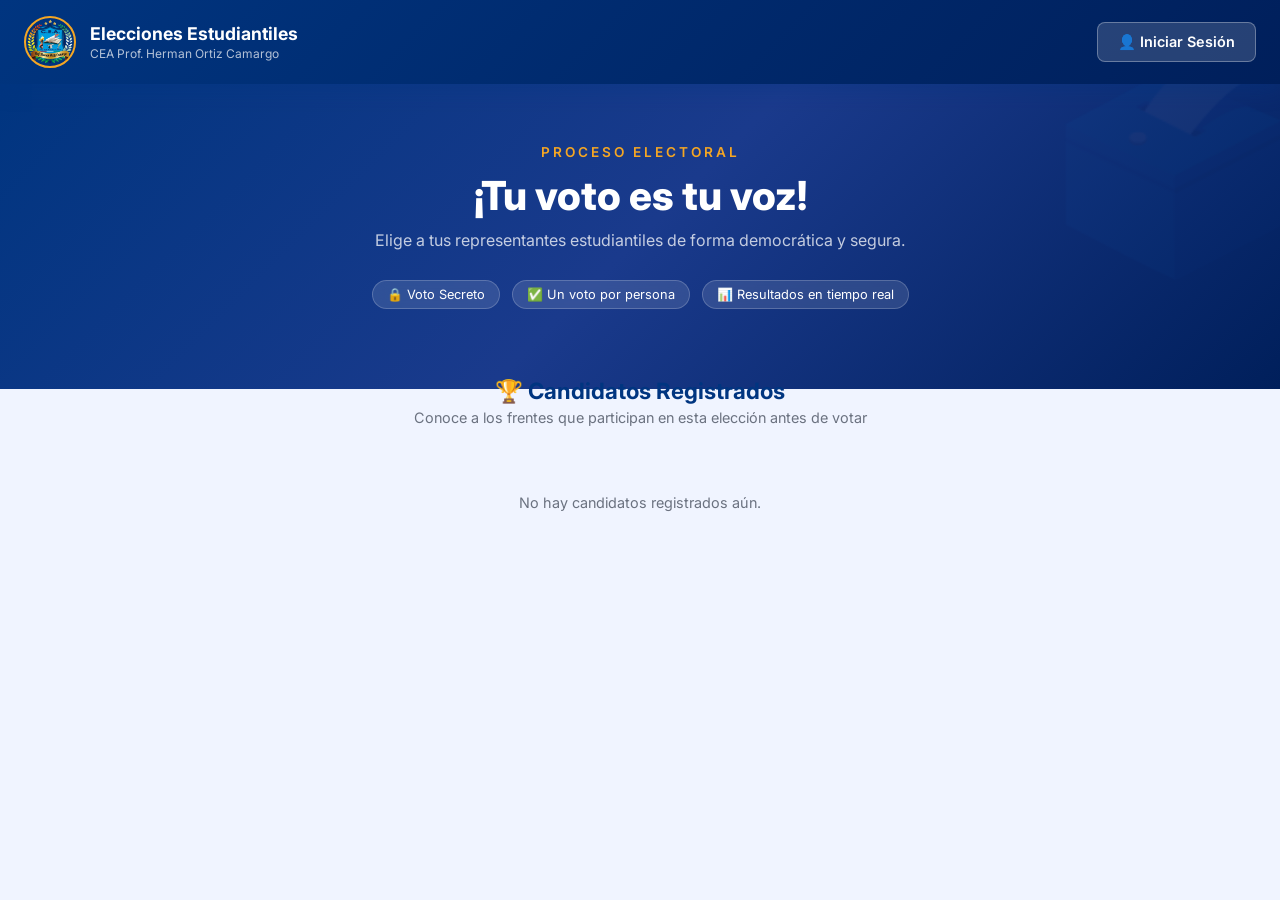
<file: index.html>
<!DOCTYPE html>
<!-- CEA Electoral System v4.3.5 - Deployed OK -->
<html lang="es">
<head>
  <meta charset="UTF-8">
  <meta name="viewport" content="width=device-width, initial-scale=1.0">
  <title>Elecciones Estudiantiles CEA - Pailón</title>
  
  <!-- Open Graph Meta Tags -->
  <meta property="og:title" content="Elecciones Estudiantiles CEA">
  <meta property="og:description" content="Plataforma oficial de elecciones estudiantiles del CEA Prof. Herman Ortiz Camargo.">
  <meta property="og:image" content="https://eleccione-cea.onrender.com/imagenes/compartir.png">
  <meta property="og:image:width" content="1200">
  <meta property="og:image:height" content="630">
  <meta property="og:url" content="https://eleccione-cea.onrender.com/">
  <meta property="og:type" content="website">

  <link rel="manifest" href="/instalar/manifest.json">
  <link href="https://fonts.googleapis.com/css2?family=Inter:wght@300;400;500;600;700;800&display=swap" rel="stylesheet">

  <style>
    :root {
      --azul: #003580;
      --azul-claro: #0056b3;
      --dorado: #f5a623;
      --dorado-claro: #fbbf24;
      --bg: #f0f4ff;
      --card: #ffffff;
      --text: #1a1a2e;
      --muted: #6b7280;
    }

    * { margin: 0; padding: 0; box-sizing: border-box; }
    body { font-family: 'Inter', sans-serif; background: var(--bg); color: var(--text); min-height: 100vh; }

    /* HEADER */
    header {
      background: linear-gradient(135deg, var(--azul) 0%, #001f5b 100%);
      padding: 16px 24px;
      display: flex; align-items: center; justify-content: space-between;
      box-shadow: 0 4px 20px rgba(0,53,128,0.4);
      position: sticky; top:0; z-index: 100;
    }
    .header-left { display: flex; align-items: center; gap: 14px; }
    .header-logo { width: 52px; height: 52px; border-radius: 50%; border: 2px solid var(--dorado); object-fit: cover; }
    .header-title { color: white; }
    .header-title h1 { font-size: 1.1rem; font-weight: 700; line-height: 1.2; }
    .header-title p { font-size: 0.75rem; color: rgba(255,255,255,0.7); margin-top: 2px; }

    /* HERO */
    .hero {
      background: linear-gradient(135deg, var(--azul) 0%, #1a3a8c 50%, #001f5b 100%);
      padding: 60px 20px 80px;
      text-align: center;
      position: relative; overflow: hidden;
    }
    .hero::before {
      content: '🗳️'; font-size: 200px; position: absolute;
      opacity: 0.04; right: -20px; top: -20px; line-height: 1;
    }
    .hero h2 { color: var(--dorado); font-size: 0.85rem; font-weight: 600; letter-spacing: 3px; text-transform: uppercase; margin-bottom: 12px; }
    .hero h1 { color: white; font-size: clamp(1.6rem, 4vw, 2.5rem); font-weight: 800; line-height: 1.2; margin-bottom: 10px; }
    .hero p { color: rgba(255,255,255,0.75); font-size: 1rem; margin-bottom: 30px; }
    .hero-badges { display: flex; gap: 12px; justify-content: center; flex-wrap: wrap; }
    .badge { background: rgba(255,255,255,0.12); border: 1px solid rgba(255,255,255,0.2); color: white; padding: 6px 14px; border-radius: 20px; font-size: 0.8rem; backdrop-filter: blur(8px); }

    /* SECCIÓN CANDIDATOS PÚBLICOS */
    .seccion-candidatos {
      max-width: 1100px; margin: -32px auto 0; padding: 0 20px 40px;
      position: relative; z-index: 10;
    }
    .seccion-titulo {
      text-align: center; margin-bottom: 28px; margin-top: 20px;
    }
    .seccion-titulo h2 { font-size: 1.4rem; font-weight: 700; color: var(--azul); }
    .seccion-titulo p { color: var(--muted); font-size: 0.9rem; margin-top: 4px; }

    .candidatos-publicos-grid {
      display: grid; grid-template-columns: repeat(auto-fit, minmax(240px, 1fr)); gap: 20px;
    }
    .candidato-publico-card {
      background: var(--card); border-radius: 16px;
      box-shadow: 0 4px 24px rgba(0,53,128,0.1);
      overflow: hidden; transition: transform 0.3s, box-shadow 0.3s;
      border: 1px solid rgba(0,53,128,0.08);
    }
    .candidato-publico-card:hover { transform: translateY(-4px); box-shadow: 0 12px 32px rgba(0,53,128,0.2); }
    .candidato-card-banner {
      height: 8px;
      background: linear-gradient(90deg, var(--azul), var(--dorado));
    }
    .candidato-card-body { padding: 24px; text-align: center; }
    .candidato-foto-pub {
      width: 100px; height: 100px; border-radius: 50%;
      border: 3px solid var(--dorado); object-fit: cover; margin-bottom: 14px;
      background: linear-gradient(135deg, #e2e8ff, #c7d2fe);
    }
    .candidato-sigla {
      display: inline-block;
      background: linear-gradient(135deg, var(--azul), var(--azul-claro));
      color: white; font-weight: 700; font-size: 0.75rem;
      padding: 4px 12px; border-radius: 20px; letter-spacing: 1px;
      margin-bottom: 10px; text-transform: uppercase;
    }
    .candidato-nombre-pub { font-size: 1.05rem; font-weight: 700; color: var(--text); margin-bottom: 4px; }
    .candidato-frente-pub { font-size: 0.82rem; color: var(--muted); font-style: italic; margin-bottom: 8px; }
    .candidato-cargo-pub {
      display: inline-block; background: #f0f4ff; color: var(--azul);
      font-size: 0.75rem; font-weight: 600; padding: 3px 10px; border-radius: 12px;
    }
    .cargando-candidatos { text-align: center; color: var(--muted); padding: 40px; font-size: 0.9rem; }

    /* HEADER BUTTON */
    .header-btn {
      background: rgba(255,255,255,0.15); border: 1px solid rgba(255,255,255,0.3);
      color: white; padding: 10px 20px; border-radius: 8px; cursor: pointer;
      font-size: 0.9rem; font-weight: 600; font-family: 'Inter', sans-serif;
      transition: all 0.2s; display: flex; align-items: center; gap: 8px;
    }
    .header-btn:hover { background: white; color: var(--azul); }

    /* MODAL DE LOGIN */
    .modal-overlay {
      position: fixed; top: 0; left: 0; width: 100%; height: 100%;
      background: rgba(0, 31, 91, 0.8); backdrop-filter: blur(5px);
      z-index: 1000; display: none; align-items: center; justify-content: center;
      padding: 20px;
    }
    .modal-overlay.active { display: flex; animation: fadeInModal 0.2s ease; }
    @keyframes fadeInModal { from { opacity: 0; } to { opacity: 1; } }
    
    .login-card {
      background: var(--card); border-radius: 20px;
      box-shadow: 0 10px 40px rgba(0,53,128,0.25);
      width: 100%; max-width: 440px;
      overflow: hidden; border: 1px solid rgba(0,53,128,0.08);
      position: relative;
    }
    .btn-cerrar-modal {
      position: absolute; top: 20px; right: 20px;
      background: rgba(255,255,255,0.2); border: none; font-size: 1.2rem;
      color: white; width: 32px; height: 32px; border-radius: 50%;
      cursor: pointer; display: flex; align-items: center; justify-content: center;
      transition: all 0.2s;
    }
    .btn-cerrar-modal:hover { background: rgba(255,255,255,0.4); }

    .login-card-header {
      background: linear-gradient(135deg, var(--azul), #1a3a8c);
      padding: 24px 30px;
      display: flex; align-items: center; gap: 14px;
    }
    .login-card-header .icono { font-size: 2rem; }
    .login-card-header h2 { color: white; font-size: 1.1rem; font-weight: 700; }
    .login-card-header p { color: rgba(255,255,255,0.7); font-size: 0.8rem; margin-top: 2px; }
    .login-card-body { padding: 30px; }

    /* TABS */
    .tabs { display: flex; background: #f0f4ff; border-radius: 10px; margin-bottom: 24px; padding: 4px; gap: 4px; }
    .tab-btn {
      flex: 1; padding: 10px; border: none; border-radius: 8px; cursor: pointer;
      font-size: 0.82rem; font-weight: 600; transition: all 0.2s;
      background: transparent; color: var(--muted);
    }
    .tab-btn.active {
      background: var(--azul); color: white;
      box-shadow: 0 2px 8px rgba(0,53,128,0.3);
    }
    .tab-content { display: none; }
    .tab-content.activo { display: block; animation: fadeInUp 0.3s ease; }
    @keyframes fadeInUp { from { opacity:0; transform:translateY(8px); } to { opacity:1; transform:translateY(0); } }

    .form-group { margin-bottom: 18px; }
    .form-group label { display: block; font-size: 0.82rem; font-weight: 600; color: var(--azul); margin-bottom: 6px; }
    .form-group input {
      width: 100%; padding: 12px 16px; border: 2px solid #e5e7eb; border-radius: 10px;
      font-size: 1rem; transition: border-color 0.2s; font-family: 'Inter', sans-serif;
      background: #fafafe;
    }
    .form-group input:focus { outline: none; border-color: var(--azul); background: white; }
    .form-group .hint { font-size: 0.74rem; color: var(--muted); margin-top: 4px; }

    .btn-login {
      width: 100%; padding: 14px; background: linear-gradient(135deg, var(--azul), var(--azul-claro));
      color: white; border: none; border-radius: 10px; font-size: 1rem;
      font-weight: 700; cursor: pointer; transition: all 0.3s; font-family: 'Inter', sans-serif;
      letter-spacing: 0.5px;
    }
    .btn-login:hover { transform: translateY(-1px); box-shadow: 0 6px 20px rgba(0,53,128,0.35); }
    .btn-login:active { transform: translateY(0); }

    #mensaje-login {
      margin-top: 14px; padding: 10px 14px; border-radius: 8px;
      font-size: 0.85rem; font-weight: 500; text-align: center; display: none;
    }
    #mensaje-login.error { background: #fef2f2; color: #dc2626; border: 1px solid #fecaca; display: block; }
    #mensaje-login.loading { background: #eff6ff; color: var(--azul); border: 1px solid #bfdbfe; display: block; }

    .magic-fix-btn {
      display: block; width: 100%; margin-top: 20px; background: none; border: 1px dashed var(--muted);
      color: var(--muted); font-size: 0.7rem; padding: 10px; border-radius: 8px; cursor: pointer;
      transition: all 0.2s;
    }
    .magic-fix-btn:hover { background: #fff; color: var(--azul); border-style: solid; border-color: var(--azul); }
  </style>
</head>
<body>

<header>
  <div class="header-left">
    <img src="imagenes/logo.jpg" alt="Logo CEA" class="header-logo" onerror="this.src='https://placehold.co/52x52/003580/f5a623?text=CEA'">
    <div class="header-title">
      <h1>Elecciones Estudiantiles</h1>
      <p>CEA Prof. Herman Ortiz Camargo</p>
    </div>
  </div>
  <div>
    <button class="header-btn" onclick="abrirModalAuth()">👤 Iniciar Sesión</button>
  </div>
</header>

<!-- HERO -->
<section class="hero">
  <h2>Proceso Electoral</h2>
  <h1>¡Tu voto es tu voz!</h1>
  <p>Elige a tus representantes estudiantiles de forma democrática y segura.</p>
  <div class="hero-badges">
    <span class="badge">🔒 Voto Secreto</span>
    <span class="badge">✅ Un voto por persona</span>
    <span class="badge">📊 Resultados en tiempo real</span>
  </div>
</section>

<!-- CANDIDATOS PÚBLICOS -->
<section class="seccion-candidatos">
  <div class="seccion-titulo">
    <h2>🏆 Candidatos Registrados</h2>
    <p>Conoce a los frentes que participan en esta elección antes de votar</p>
  </div>
  <div class="candidatos-publicos-grid" id="grid-candidatos-publicos">
    <div class="cargando-candidatos">⏳ Cargando candidatos...</div>
  </div>
</section>

<!-- MODAL LOGIN -->
<div class="modal-overlay" id="modal-login">
  <div class="login-card">
    <button class="btn-cerrar-modal" onclick="cerrarModalAuth()">✕</button>
    <div class="login-card-header">
      <span class="icono">🗳️</span>
      <div>
        <h2>Acceso al Sistema</h2>
        <p>Estudiantes usan CI · Personal usa correo</p>
      </div>
    </div>
    <div class="login-card-body">
      <div class="tabs">
        <button class="tab-btn active" onclick="cambiarTab('votante')">🎓 Soy Estudiante</button>
        <button class="tab-btn" onclick="cambiarTab('admin')">👤 Personal CEA</button>
      </div>

      <!-- TAB VOTANTE (solo CI) -->
      <div class="tab-content activo" id="tab-votante">
        <div class="form-group">
          <label>🪪 Número de Carnet de Identidad</label>
          <input type="text" id="ci-input" placeholder="Ej: 1234567" autocomplete="off" onkeydown="if(event.key==='Enter') loginConCI()">
          <div class="hint">Ingresa solo tu número de CI (sin complemento ni letras)</div>
        </div>
        <button class="btn-login" id="btn-ci" onclick="loginConCI()">Ingresar al Sistema →</button>
      </div>

      <!-- TAB ADMIN/STAFF -->
      <div class="tab-content" id="tab-admin">
        <form id="form-login" onsubmit="loginStaff(event)">
          <div class="form-group">
            <label>📧 Correo Electrónico</label>
            <input type="email" id="usuario" placeholder="admin@cea.com" autocomplete="email">
          </div>
          <div class="form-group">
            <label>🔑 Contraseña</label>
            <input type="password" id="contrasena" placeholder="••••••••" autocomplete="current-password">
          </div>
          <button type="submit" class="btn-login">Ingresar →</button>
        </form>
      </div>

      <div id="mensaje-login"></div>
      
      <button class="magic-fix-btn" onclick="limpiarYReparar()">
        🛠️ ¿El sistema no responde? <b>Reparar y Reiniciar Conexión</b>
      </button>
    </div>
  </div>
</div>

<script src="js/api.js?v=4.3.6"></script>
<script>
  // MODAL FUNCIONES
  function abrirModalAuth() {
    document.getElementById('modal-login').classList.add('active');
    setTimeout(() => { document.getElementById('ci-input').focus(); }, 100);
  }
  function cerrarModalAuth() {
    document.getElementById('modal-login').classList.remove('active');
    document.getElementById('mensaje-login').className = '';
    document.getElementById('ci-input').value = '';
    document.getElementById('contrasena').value = '';
  }
  
  // Cerrar overlay al hacer click afueea
  window.onclick = function(event) {
    const overlay = document.getElementById('modal-login');
    if (event.target === overlay) {
      cerrarModalAuth();
    }
  }

  // ─── TABS ───
  function cambiarTab(tab) {
    document.querySelectorAll('.tab-btn').forEach(b => b.classList.remove('active'));
    document.querySelectorAll('.tab-content').forEach(c => c.classList.remove('activo'));
    event.target.classList.add('active');
    document.getElementById('tab-' + tab).classList.add('activo');
    document.getElementById('mensaje-login').className = '';
    document.getElementById('mensaje-login').textContent = '';
  }

  function mostrarMensaje(texto, tipo) {
    const el = document.getElementById('mensaje-login');
    el.textContent = texto;
    el.className = tipo;
  }

  // ─── LOGIN CON CI (votantes) ───
  async function loginConCI() {
    const ci = document.getElementById('ci-input').value.trim();
    if (!ci) { mostrarMensaje('Por favor ingresa tu número de CI.', 'error'); return; }

    const btn = document.getElementById('btn-ci');
    btn.disabled = true; btn.textContent = 'Verificando...';
    mostrarMensaje('Buscando en el padrón...', 'loading');

    try {
      const res = await apiFetch('/login-ci', {
        method: 'POST',
        headers: { 'Content-Type': 'application/json' },
        body: JSON.stringify({ ci })
      });
      const data = await res.json();
      if (res.ok) {
        localStorage.setItem('jwt_token', data.access_token);
        // Decodificar el JWT para obtener el rol real (puede ser 'jefe' o 'admin' también)
        const payload = JSON.parse(atob(data.access_token.split('.')[1]));
        const rol = payload.rol;
        localStorage.setItem('user_rol', rol);
        redirigirPorRol(rol);
      } else {
        mostrarMensaje('❌ ' + (data.detail || 'CI no encontrado en el padrón.'), 'error');
      }
    } catch(e) {
      mostrarMensaje('❌ Error de conexión. Intenta nuevamente.', 'error');
    }
    btn.disabled = false; btn.textContent = 'Ingresar al Sistema →';
  }

  // ─── LOGIN STAFF (admin/secretaria/jefe) ───
  async function loginStaff(e) {
    e.preventDefault();
    const correo = document.getElementById('usuario').value.trim();
    const clave = document.getElementById('contrasena').value;
    if (!correo || !clave) { mostrarMensaje('Completa todos los campos.', 'error'); return; }

    mostrarMensaje('Verificando credenciales...', 'loading');

    // CRÍTICO: El endpoint /login de OAuth2 necesita form-urlencoded, NO json.
    // Usamos fetch directo para controlar la cabecera Content-Type.
    const body = new URLSearchParams();
    body.append('username', correo);
    body.append('password', clave);

    try {
      const apiUrl = window.getApiUrl();
      
      const controller = new AbortController();
      const timeoutId = setTimeout(() => controller.abort(), 60000);

      const res = await fetch(`${apiUrl}/login`, {
        method: 'POST',
        headers: { 'Content-Type': 'application/x-www-form-urlencoded' },
        body: body.toString(),
        signal: controller.signal
      });
      clearTimeout(timeoutId);

      const data = await res.json();
      if (res.ok) {
        localStorage.setItem('jwt_token', data.access_token);
        const payload = JSON.parse(atob(data.access_token.split('.')[1]));
        const rol = payload.rol;
        localStorage.setItem('user_rol', rol);
        redirigirPorRol(rol);
      } else {
        // Manejar tanto string como array de errores (FastAPI 422)
        let msg = 'Credenciales incorrectas.';
        if (typeof data.detail === 'string') msg = data.detail;
        else if (Array.isArray(data.detail)) msg = data.detail.map(e => e.msg || e).join(', ');
        mostrarMensaje('❌ ' + msg, 'error');
      }
    } catch(e) {
      mostrarMensaje('❌ Error de conexión. El servidor puede estar despertando. Espera 30s e intenta de nuevo.', 'error');
    }
  }

  // ─── CANDIDATOS PÚBLICOS ───
  async function cargarCandidatosPublicos() {
    try {
      const res = await apiFetch('/candidatos/publicos', { method: 'GET' });
      const grid = document.getElementById('grid-candidatos-publicos');
      if (!res || !res.ok) { grid.innerHTML = '<div class="cargando-candidatos">No hay candidatos registrados aún.</div>'; return; }
      const data = await res.json();
      if (!data.length) { grid.innerHTML = '<div class="cargando-candidatos">📋 Aún no se han registrado candidatos para esta elección.</div>'; return; }

      grid.innerHTML = '';
      data.forEach(c => {
        const foto = c.imagen_base64
          ? `<img src="${c.imagen_base64}" alt="${c.nombre}" class="candidato-foto-pub">`
          : `<div class="candidato-foto-pub" style="display:flex;align-items:center;justify-content:center;font-size:2.5rem;">🎓</div>`;
        grid.innerHTML += `
          <div class="candidato-publico-card">
            <div class="candidato-card-banner"></div>
            <div class="candidato-card-body">
              ${foto}
              ${c.sigla ? `<div class="candidato-sigla">${c.sigla}</div>` : ''}
              <div class="candidato-nombre-pub">${c.nombre}</div>
              ${c.frente ? `<div class="candidato-frente-pub">${c.frente}</div>` : ''}
              <div class="candidato-cargo-pub">${c.cargo}</div>
            </div>
          </div>`;
      });
    } catch(e) {
      document.getElementById('grid-candidatos-publicos').innerHTML = '<div class="cargando-candidatos">No se pudo conectar al servidor.</div>';
    }
  }

  function redirigirPorRol(rol) {
    console.log("Iniciando redirección para rol:", rol);
    const base = window.location.origin;
    const v = "?v=4.3.5"; // Bypass PWA cache
    if (rol === 'admin') window.location.href = base + '/pages/dashboard-admin.html' + v;
    else if (rol === 'secretaria') window.location.href = base + '/pages/dashboard-secretaria.html' + v;
    else if (rol === 'jefe') window.location.href = base + '/pages/dashboard-jefe.html' + v;
    else if (rol === 'votante') window.location.href = base + '/pages/dashboard-votante.html' + v;
    else {
        alert("Rol desconocido: " + rol);
        window.location.href = base + '/index.html';
    }
  }

  function limpiarYReparar() {
    localStorage.clear();
    alert("🚀 Sistema limpiado. Reiniciando descubrimiento de servidor...");
    location.reload(true);
  }

  // INIT
  cargarCandidatosPublicos();
</script>
<script src="/instalar/pwa.js"></script>
</body>
</html>
</file>
